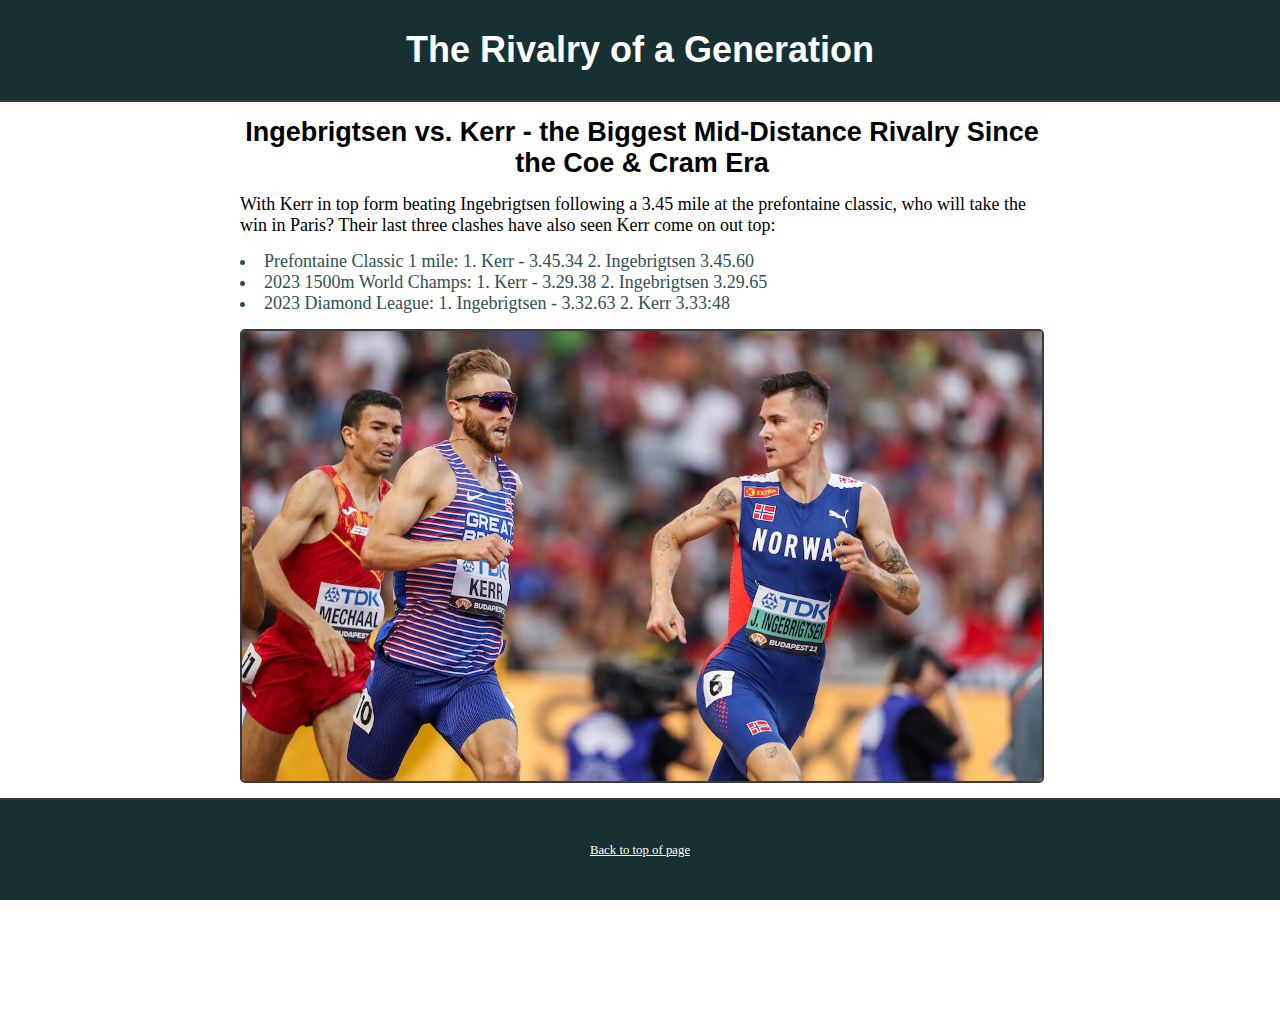
<file: with-flexbox/index.html>
<!DOCTYPE html>
<html lang="en">
<head>
    <meta charset="UTF-8">
    <meta name="viewport" content="width=device-width, initial-scale=1.0">
    <link rel="stylesheet" type="text/css" href="styles.css"/>
    <title>Document</title>
</head>

<body>
    <header>
        <h1>The Rivalry of a Generation</h1>
    </header>
    <main>
        <h2>Ingebrigtsen vs. Kerr - the Biggest Mid-Distance Rivalry Since the Coe & Cram Era</h2>
            <p>With Kerr in top form beating Ingebrigtsen following a 3.45 mile at the prefontaine classic,
               who will take the win in Paris? Their last three clashes have also seen Kerr come on out top:</p>
            <ul class="lastThreeRacesList">
                <li>Prefontaine Classic 1 mile: 1. Kerr - 3.45.34  2. Ingebrigtsen 3.45.60</li>
                <li>2023 1500m World Champs: 1. Kerr - 3.29.38  2. Ingebrigtsen 3.29.65</li>
                <li>2023 Diamond League: 1. Ingebrigtsen - 3.32.63 2. Kerr 3.33:48</li>
            </ul>
            <img src = "./Images/Jakob-Kerr-image.jpg"; alt = "image of Jakob and Josh racing">

            <section class="personal-bests">
                <section class="Kerr-personal-bests">
                    <p>Kerrs' PB's - 
                        <a target = "_self" href="https://worldathletics.org/athletes/great-britain-ni/josh-kerr-14533464">Data from World Athletics
                        </a>
                        <ol>
                            <li>1500m: 3:29.05</li>
                            <li>1M: 3:45.34</li>
                            <li>5000m: 13:23.78</li>
                        </ol>
                    </p>
                </section>
                <section class="Ingebrigtsen-personal-bests">
                    <p>Ingebrigtsens' PB's - 
                        <a target = "_blank" href="https://worldathletics.org/athletes/norway/jakob-ingebrigtsen-14653717">Data from World Athletics                  
                        </a>
                        <ol>
                            <li>1500m: 3:27.14</li>
                            <li>1M: 3:43.73</li>
                            <li>5000m: 12:48.45</li>
                        </ol>
                    </p>
                </section>
 
            </section>
    </main>
    <footer>
        <a id="footer-link" href="#top">Back to top of page</a>
    </footer>
</body>
</html>
</file>
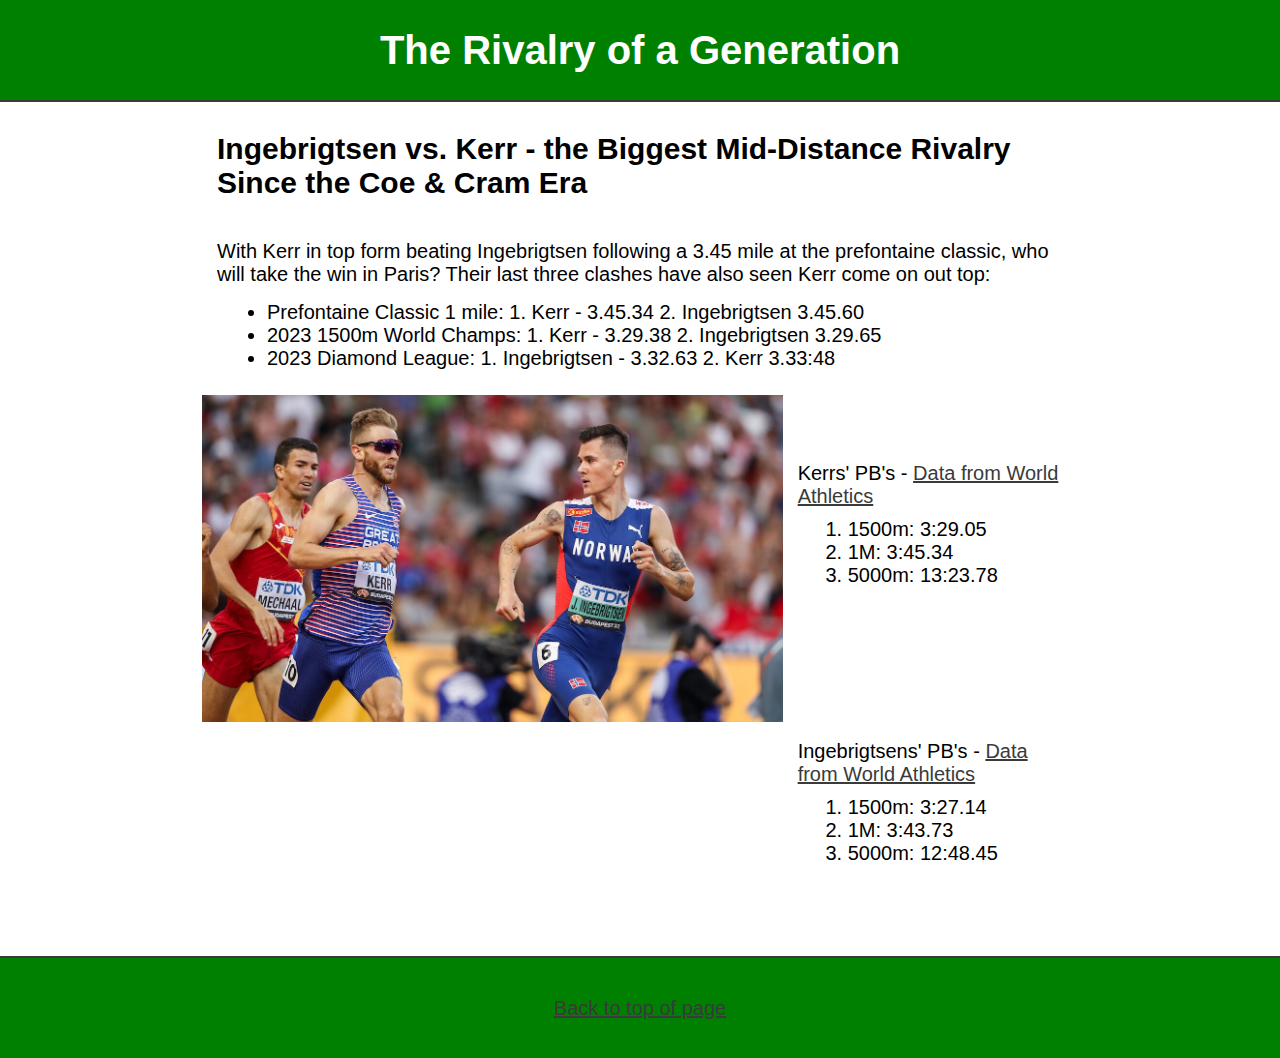
<file: with-grid/index.html>
<!DOCTYPE html>
<html lang="en">
<head>
    <meta charset="UTF-8">
    <meta name="viewport" content="width=device-width, initial-scale=1.0">
    <link rel="stylesheet" type="text/css" href="styles.css"/>
    <title>Document</title>
</head>

<body>
    <header>
        <h1>The Rivalry of a Generation</h1>
    </header>
    <main>
        <div class="intro-content">
        <h2>
            Ingebrigtsen vs. Kerr - the Biggest Mid-Distance Rivalry Since the Coe & Cram Era
        </h2>
        <p>With Kerr in top form beating Ingebrigtsen following a 3.45 mile at the prefontaine classic,
               who will take the win in Paris? Their last three clashes have also seen Kerr come on out top:</p>
            <ul class="lastThreeRacesList">
                <li>Prefontaine Classic 1 mile: 1. Kerr - 3.45.34  2. Ingebrigtsen 3.45.60</li>
                <li>2023 1500m World Champs: 1. Kerr - 3.29.38  2. Ingebrigtsen 3.29.65</li>
                <li>2023 Diamond League: 1. Ingebrigtsen - 3.32.63 2. Kerr 3.33:48</li>
            </ul>
        </div>
        <div class="picture">
            <img id="kerr-jakob-picture" src = "./Images/Jakob-Kerr-image.jpg"; alt = "image of Jakob and Josh racing">
        </div>
        <div id="kerr-pbs">
            <p>Kerrs' PB's - 
                <a target = "_self" href="https://worldathletics.org/athletes/great-britain-ni/josh-kerr-14533464">Data from World Athletics
                </a>
                <ol>
                    <li>1500m: 3:29.05</li>
                    <li>1M: 3:45.34</li>
                    <li>5000m: 13:23.78</li>
                </ol>
            </p>
        </div>
        <div id="jakob-pbs">
            <p>Ingebrigtsens' PB's - 
                <a target = "_blank" href="https://worldathletics.org/athletes/norway/jakob-ingebrigtsen-14653717">Data from World Athletics                  
                </a>
                <ol>
                    <li>1500m: 3:27.14</li>
                    <li>1M: 3:43.73</li>
                    <li>5000m: 12:48.45</li>
                </ol>
            </p>
        </div>
    </main>
    <footer>
        <a href="#top">Back to top of page</a>
    </footer>
</body>
</html>
</file>
<file: with-flexbox/styles.css>
*{
    margin:0;
    padding:0;
}
html {
    display:flex;
    justify-content: center;
    align-items: center;
}

body {
    width: 100%;
    min-width: 1500px;
    display:flex;
    flex-direction: column;
    justify-content: center;
    align-items: center;
    font-size: 18px;
    padding-bottom: 100px;
}
header{
    width: 100%;
    display:Flex;
    justify-content: center;
    align-items: center;
    height: 100px;
    border-bottom: 2px solid #3a3a3a;
}

header, footer {
    background-color: #173032;
}

main {
    width: 50rem;
    display:flex;
    flex-direction:  column;
    justify-content: center;
    align-items: center;
    flex-wrap: wrap;
    margin: 15px;
    gap:15px;
}
img {
    width: 800px;
    height: auto;
    border: 2px solid #3A3A3A;
    border-radius: 5px;
    align-items: center;
}

h1, h2 {
    font-family: sans-serif;
    text-align: center;

}

h1 {
    color: white;
}

a {
    font-size: 0.8rem;
    color: #3a3a3a;
}

#footer-link {
    color: white
}

ol, ul {
    color: darkslategray;
    list-style-position: inside;
}

ul {
    margin-right: auto;
}

.personal-bests{
    display:flex;
    justify-content: center;
    align-items: center;
    margin: 10px;
    gap: 75px;
}

.Kerr-person-bests, .Ingibrigtsen-personal-bests {
    margin: 0px 5px 0px 5px;
    padding-top: 15px;
    padding-bottom: 15px;
    padding-left: 10px;
    padding-right: 10px;
}

footer {
    bottom: 0;
    position: fixed;
    display:flex;
    justify-content: center;
    align-items: center;
    height: 100px;
    width:100%;
    border-top: 2px solid #3a3a3a;
    overflow: auto;
}
</file>
<file: with-grid/styles.css>
* {
    margin:0px;
    padding: 0px;
}
body {
    
    width:100vw;
    font-family: 'quicksand', sans-serif;
    font-size: 20px;
    display:flex;
    flex-direction: column;
    justify-content: center;
    align-items: center;
}

main {
    width: 70%;
    display:grid;
    grid-template-columns: 1fr 1fr 1fr;
    grid-template-rows: 1fr 1fr 1fr;
    gap: 10px;
    padding: 10px;
    margin: 5px;
    box-sizing: border-box;
}

header{
    /* top: 0;
    position: fixed;
    overflow: hidden; */
    width: 100%;
    display:Flex;
    justify-content: center;
    align-items: center;
    background-color: green;
    height: 100px;
    border-bottom: 2px solid #3a3a3a;
    color: white;
}

footer{
    width: 100%;
    display:Flex;
    justify-content: center;
    align-items: center;
    background-color: green;
    height: 100px;
    border-top: 2px solid #3a3a3a;
}

img {
    width: 100%;
    object-fit: cover;
}

ul{
    align-self: flex-start;
}

.intro-content{
    display:flex;
    flex-direction: column;
    justify-content: center;
    align-items: center;
    grid-row-start: 1;
    grid-row-end: 1;
    grid-column-start: 1;
    grid-column-end: span 3;
    margin: 5px;
    padding: 5px;
    gap: 5px;
}
p, ul, ol, h2 {
    padding: 5px;
    margin: 5x;
}

h2 {
    margin-bottom: 25px;
}

ul, ol {
    margin-left: 50px;
}

#kerr-pbs, #jakob-pbs{
    display: flex;
    flex-direction: column;
    justify-content: center;
}
#kerr-pbs{
    grid-row-start: 2;
    grid-row-end: 2;
    grid-column-start: 3;
    grid-column-end: 3;
}
#jakob-pbs {
    grid-row-start: 3;
    grid-row-end: 3;
    grid-column-start: 3;
    grid-column-end: 3;
}

a {
    font-size: 0.9 rem;
    color: #3a3a3a;
}




.picture{
    object-fit: fill;
    grid-row-start:2;
    grid-row-end:span 2;
    grid-column-start:1;
    grid-column-end: span 2;
}
</file>
